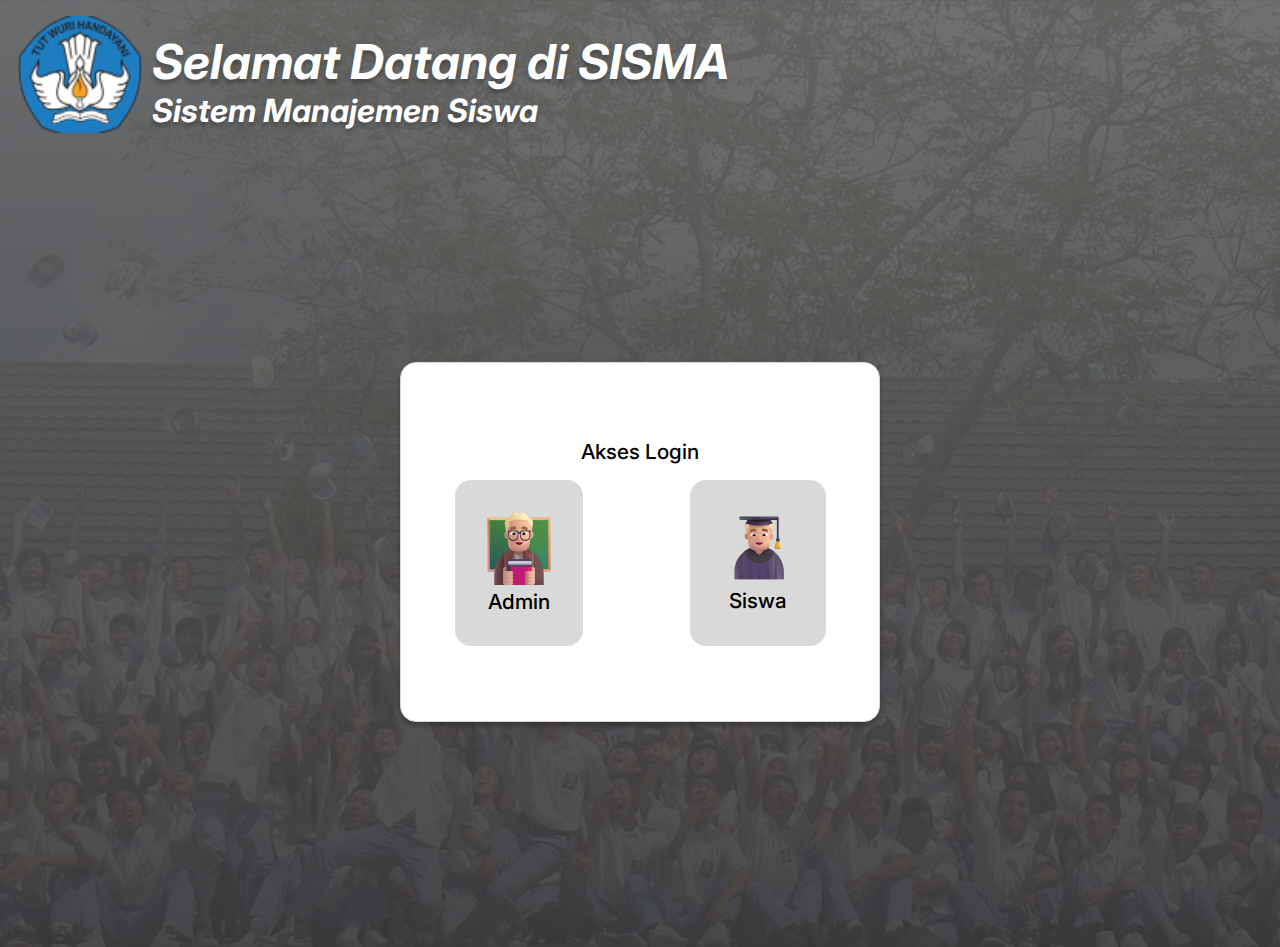
<file: index.html>
<!DOCTYPE html>
<html lang="en">
  <head>
    <meta charset="UTF-8" />
    <meta http-equiv="X-UA-Compatible" content="IE=edge" />
    <meta name="viewport" content="width=device-width, initial-scale=1.0" />
    <title>Main Menu</title>
    <link rel="stylesheet" href="index.css" />
    <link rel="preconnect" href="https://fonts.googleapis.com" />
    <link rel="preconnect" href="https://fonts.gstatic.com" crossorigin />
    <link
      href="https://fonts.googleapis.com/css2?family=Inter:wght@100;200;300;400;500;600;700;800;900&display=swap"
      rel="stylesheet"
    />
  </head>
  <body>
    <header>
      <div class="row">
        <div class="header__image">
          <img
            src="/images/twh.png"
            alt="Logo Tut Wuri Handayani"
            class="twh"
          />
        </div>
        <div class="header__text">
          <h2>Selamat Datang di SISMA</h2>
          <h3>Sistem Manajemen Siswa</h3>
        </div>
      </div>
    </header>
    <div class="main">
      <div class="main__card">
        <h1>Akses Login</h1>
        <div class="card__login">
          <a href="loginAdmin.html" class="card">
            <img src="/images/Group.png" alt="Logo Admin" />
            <h1>Admin</h1>
          </a>
          <a href="loginSiswa.html" class="card">
            <img
              src="/images/fluent-emoji_man-student-medium-light.png"
              alt="Logo Admin"
            />
            <h1>Siswa</h1>
          </a>
        </div>
      </div>
    </div>
  </body>
</html>
</file>
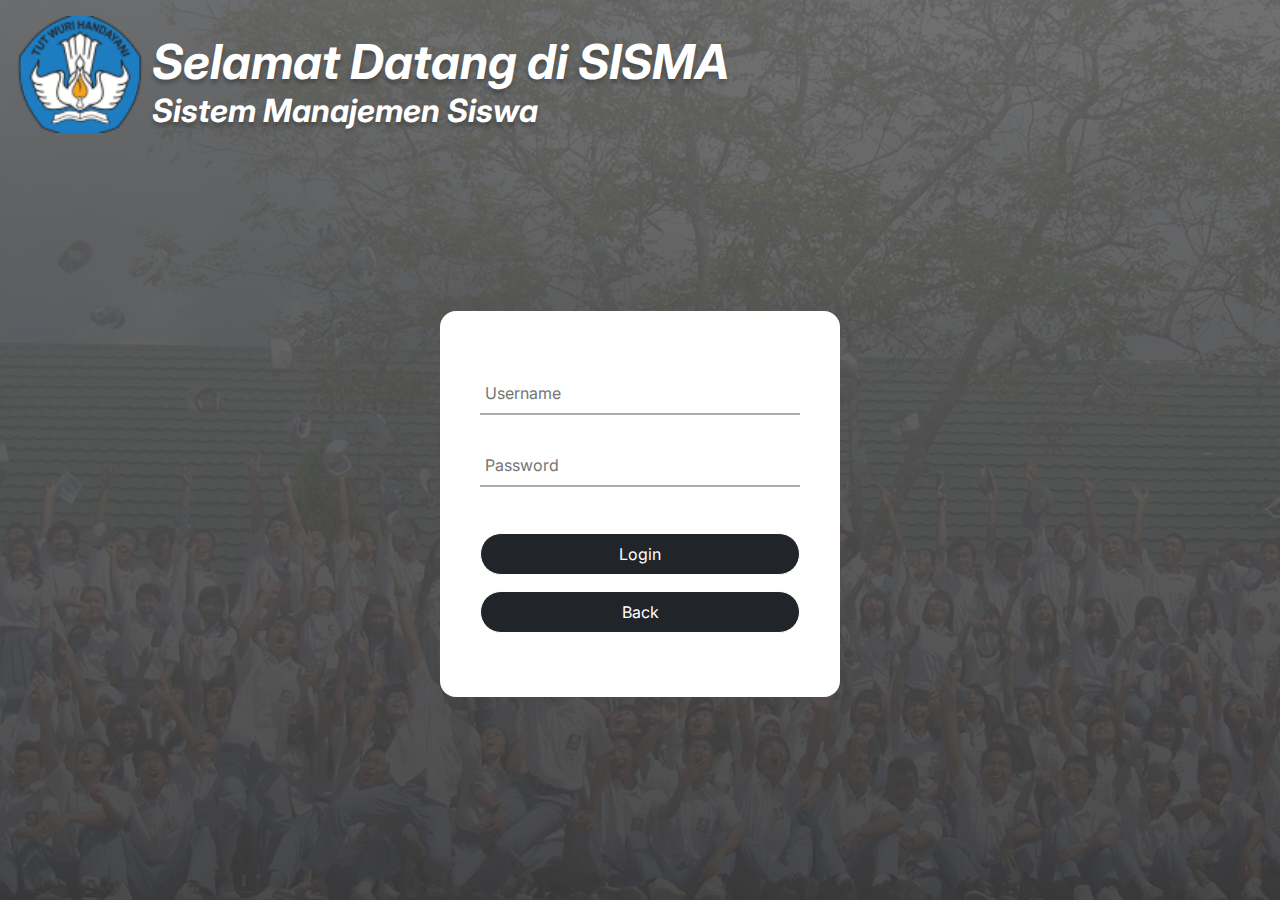
<file: loginAdmin.html>
<!DOCTYPE html>
<html lang="en">
  <head>
    <meta charset="UTF-8" />
    <meta http-equiv="X-UA-Compatible" content="IE=edge" />
    <meta name="viewport" content="width=device-width, initial-scale=1.0" />
    <title>Login</title>
    <link rel="stylesheet" href="loginAdmin.css" />
    <link rel="preconnect" href="https://fonts.googleapis.com" />
    <link rel="preconnect" href="https://fonts.gstatic.com" crossorigin />
    <link
      href="https://fonts.googleapis.com/css2?family=Inter:wght@100;200;300;400;500;600;700;800;900&display=swap"
      rel="stylesheet"
    />
  </head>
  <body>
    <header>
      <div class="row">
        <div class="header__image">
          <img
            src="/images/twh.png"
            alt="Logo Tut Wuri Handayani"
            class="twh"
          />
        </div>
        <div class="header__text">
          <h2>Selamat Datang di SISMA</h2>
          <h3>Sistem Manajemen Siswa</h3>
        </div>
      </div>
    </header>
    <div class="container__card">
      <form action="post">
        <div class="txt_field">
          <input type="text" name="username" required placeholder="Username" />
        </div>
        <div class="txt_field">
          <input
            type="password"
            name="username"
            required
            placeholder="Password"
          />
        </div>
        <div class="post__btn">
          <a href="/menuAdmin.html" class="btn-login">Login</a>
          <a href="/index.html" class="btn-login">Back</a>
        </div>
      </form>
    </div>
  </body>
</html>
</file>
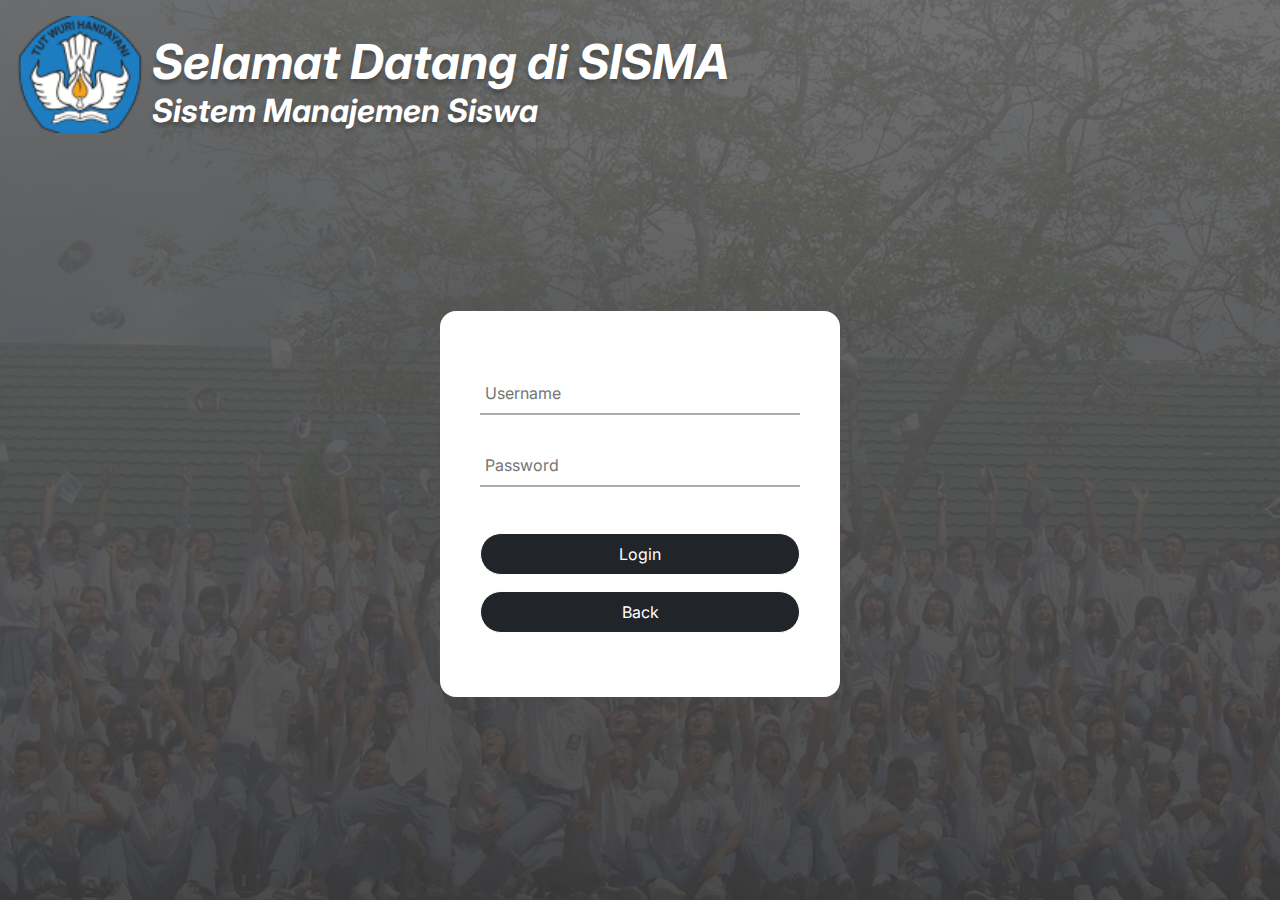
<file: loginSiswa.html>
<!DOCTYPE html>
<html lang="en">
  <head>
    <meta charset="UTF-8" />
    <meta http-equiv="X-UA-Compatible" content="IE=edge" />
    <meta name="viewport" content="width=device-width, initial-scale=1.0" />
    <title>Login</title>
    <link rel="stylesheet" href="loginSiswa.css" />
    <link rel="preconnect" href="https://fonts.googleapis.com" />
    <link rel="preconnect" href="https://fonts.gstatic.com" crossorigin />
    <link
      href="https://fonts.googleapis.com/css2?family=Inter:wght@100;200;300;400;500;600;700;800;900&display=swap"
      rel="stylesheet"
    />
  </head>
  <body>
    <header>
      <div class="row">
        <div class="header__image">
          <img
            src="/images/twh.png"
            alt="Logo Tut Wuri Handayani"
            class="twh"
          />
        </div>
        <div class="header__text">
          <h2>Selamat Datang di SISMA</h2>
          <h3>Sistem Manajemen Siswa</h3>
        </div>
      </div>
    </header>
    <div class="container__card">
      <form action="post">
        <div class="txt_field">
          <input type="text" name="username" required placeholder="Username" />
        </div>
        <div class="txt_field">
          <input
            type="password"
            name="username"
            required
            placeholder="Password"
          />
        </div>
        <div class="post__btn">
          <a href="/menuSiswa.html" class="btn-login">Login</a>
          <a href="/index.html" class="btn-login">Back</a>
        </div>
      </form>
    </div>
  </body>
</html>
</file>
<file: index.css>
* {
  margin: 0;
  padding: 0;
  font-family: "Inter", sans-serif;
}

body {
  background-image: linear-gradient(rgba(54, 54, 54, 0.7), rgba(0, 0, 0, 0.7)),
    url(images/wallpaper.png);
  min-height: 100vh;
  width: 100%;
  background-position: center;
  background-size: cover;
  position: relative;
}

header {
  width: 100%;
}

.row {
  display: flex;
  padding-top: 1em;
}

.header__image {
  padding-left: 1em;
}

.twh {
  width: 8em;
}

.header__text {
  padding-left: 0.5em;
  padding-top: 1em;
}

.header__text h2 {
  color: #fff;
  font-size: 3em;
  font-weight: bolder;
  font-style: italic;
  text-shadow: 0px 4px 4px rgba(0, 0, 0, 0.25);
}
.header__text h3 {
  color: #fff;
  font-size: 2em;
  font-weight: bolder;
  font-style: italic;
  text-shadow: 0px 4px 4px rgba(0, 0, 0, 0.25);
}

.main {
  display: flex;
  justify-content: center;
  align-items: center;
  height: 90vh;
}

.main__card {
  box-sizing: border-box;
  min-width: 30em;
  width: 28vw;
  height: 40vh;
  background: #fff;
  border: 1px solid #d6d6d6;
  box-shadow: 0px 4px 4px rgba(0, 0, 0, 0.25);
  border-radius: 1em;
  display: flex;
  flex-direction: column;
  justify-content: center;
}
.main__card h1 {
  text-align: center;
  color: #000;
  font-weight: 500;
  font-size: 1.3em;
}

.card__login {
  display: flex;
  justify-content: space-around;
}

.card {
  background-color: #d9d9d9;
  padding: 2em;
  border-radius: 1em;
  margin-top: 1em;
  text-decoration: none;
}
</file>
<file: loginAdmin.css>
* {
  margin: 0;
  padding: 0;
  font-family: "Inter", sans-serif;
}

body {
  background-image: linear-gradient(rgba(54, 54, 54, 0.7), rgba(0, 0, 0, 0.7)),
    url(images/wallpaper.png);
  min-height: 100vh;
  width: 100%;
  background-position: center;
  background-size: cover;
  position: relative;
}

header {
  width: 100%;
}

.row {
  display: flex;
  padding-top: 1em;
}

.header__image {
  padding-left: 1em;
}

.twh {
  width: 8em;
}

.header__text {
  padding-left: 0.5em;
  padding-top: 1em;
}

.header__text h2 {
  color: #fff;
  font-size: 3em;
  font-weight: bolder;
  font-style: italic;
  text-shadow: 0px 4px 4px rgba(0, 0, 0, 0.25);
}
.header__text h3 {
  color: #fff;
  font-size: 2em;
  font-weight: bolder;
  font-style: italic;
  text-shadow: 0px 4px 4px rgba(0, 0, 0, 0.25);
}

.container__card {
  position: absolute;
  top: 56%;
  left: 50%;
  transform: translate(-50%, -50%);
  width: 400px;
  background: #fff;
  border-radius: 1em;
  padding: 2em 0;
}

h1 {
  text-align: center;
  padding: 10px 0 20px 0;
}

form {
  padding: 0 40px;
  box-sizing: border-box;
}

.txt_field {
  position: relative;
  border-bottom: 2px solid #adadad;
  margin: 30px 0;
}

.txt_field input {
  width: 100%;
  padding: 0 5px;
  height: 40px;
  font-size: 16px;
  border: none;
  background: none;
  outline: none;
}

.post__btn {
  padding: 1em 0;
}

form a {
  display: flex;
  justify-content: center;
  border: 1px solid;
  background: #212529;
  border-radius: 25px;
  color: #fff;
  text-decoration: none;
  padding: 10px;
  transition: 0.3s;
  margin-bottom: 1em;
}

.pass {
  text-align: center;
  padding: 20px 0;
  color: #000000;
}

a:hover {
  background-color: #fff;
  color: #212529;
}
</file>
<file: loginSiswa.css>
* {
  margin: 0;
  padding: 0;
  font-family: "Inter", sans-serif;
}

body {
  background-image: linear-gradient(rgba(54, 54, 54, 0.7), rgba(0, 0, 0, 0.7)),
    url(images/wallpaper.png);
  min-height: 100vh;
  width: 100%;
  background-position: center;
  background-size: cover;
  position: relative;
}

header {
  width: 100%;
}

.row {
  display: flex;
  padding-top: 1em;
}

.header__image {
  padding-left: 1em;
}

.twh {
  width: 8em;
}

.header__text {
  padding-left: 0.5em;
  padding-top: 1em;
}

.header__text h2 {
  color: #fff;
  font-size: 3em;
  font-weight: bolder;
  font-style: italic;
  text-shadow: 0px 4px 4px rgba(0, 0, 0, 0.25);
}
.header__text h3 {
  color: #fff;
  font-size: 2em;
  font-weight: bolder;
  font-style: italic;
  text-shadow: 0px 4px 4px rgba(0, 0, 0, 0.25);
}

.container__card {
  position: absolute;
  top: 56%;
  left: 50%;
  transform: translate(-50%, -50%);
  width: 400px;
  background: #fff;
  border-radius: 1em;
  padding: 2em 0;
}

h1 {
  text-align: center;
  padding: 10px 0 20px 0;
}

form {
  padding: 0 40px;
  box-sizing: border-box;
}

.txt_field {
  position: relative;
  border-bottom: 2px solid #adadad;
  margin: 30px 0;
}

.txt_field input {
  width: 100%;
  padding: 0 5px;
  height: 40px;
  font-size: 16px;
  border: none;
  background: none;
  outline: none;
}

.post__btn {
  padding: 1em 0;
}

form a {
  display: flex;
  justify-content: center;
  border: 1px solid;
  background: #212529;
  border-radius: 25px;
  color: #fff;
  text-decoration: none;
  padding: 10px;
  transition: 0.3s;
  margin-bottom: 1em;
}

.pass {
  text-align: center;
  padding: 20px 0;
  color: #000000;
}

a:hover {
  background-color: #fff;
  color: #212529;
}
</file>
